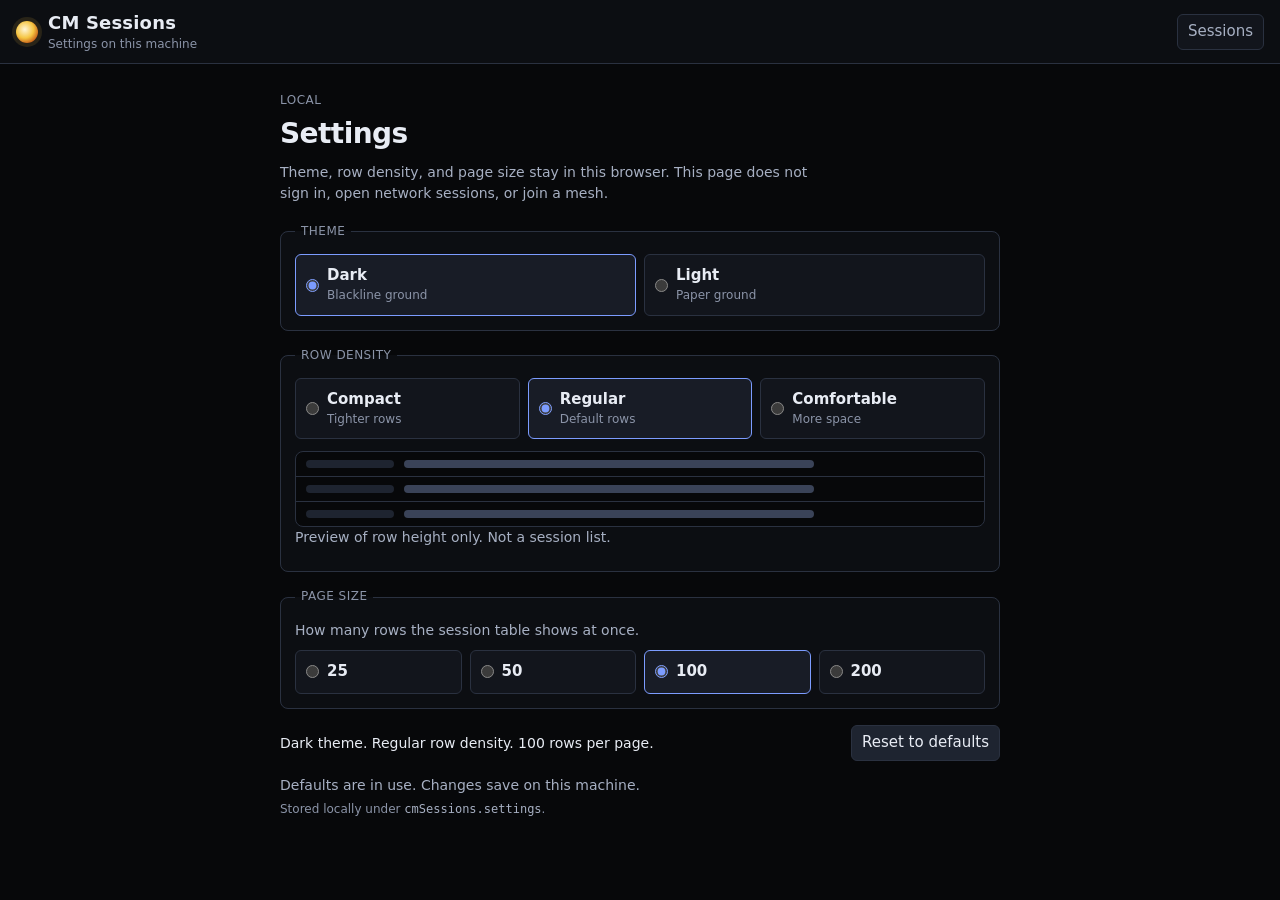
<file: ui/settings.html>
<!DOCTYPE html>
<html lang="en" data-theme="dark" data-density="regular" data-page-size="100">
<head>
  <meta charset="utf-8">
  <meta name="viewport" content="width=device-width, initial-scale=1">
  <title>CM Sessions — Settings</title>
  <script src="settings.js"></script>
  <link rel="stylesheet" href="settings.css">
</head>
<body>
  <div class="app">
    <header class="top">
      <div class="brand">
        <span class="mark" aria-hidden="true"></span>
        <div class="brand-block">
          <strong>CM Sessions</strong>
          <span>Settings on this machine</span>
        </div>
      </div>
      <a class="back" href="index.html" aria-label="Back to sessions">Sessions</a>
    </header>

    <main class="sheet-page" aria-labelledby="settings-title">
      <p class="kicker">Local</p>
      <h1 id="settings-title">Settings</h1>
      <p class="lede">Theme, row density, and page size stay in this browser. This page does not sign in, open network sessions, or join a mesh.</p>

      <form id="settings-form" autocomplete="off">
        <fieldset>
          <legend>Theme</legend>
          <div class="choices" role="radiogroup" aria-label="Theme">
            <label class="choice" for="theme-dark">
              <input type="radio" id="theme-dark" name="theme" value="dark">
              <span>Dark</span>
              <small>Blackline ground</small>
            </label>
            <label class="choice" for="theme-light">
              <input type="radio" id="theme-light" name="theme" value="light">
              <span>Light</span>
              <small>Paper ground</small>
            </label>
          </div>
        </fieldset>

        <fieldset aria-describedby="density-hint">
          <legend>Row density</legend>
          <div class="choices" role="radiogroup" aria-label="Row density">
            <label class="choice" for="density-compact">
              <input type="radio" id="density-compact" name="rowDensity" value="compact">
              <span>Compact</span>
              <small>Tighter rows</small>
            </label>
            <label class="choice" for="density-regular">
              <input type="radio" id="density-regular" name="rowDensity" value="regular">
              <span>Regular</span>
              <small>Default rows</small>
            </label>
            <label class="choice" for="density-comfortable">
              <input type="radio" id="density-comfortable" name="rowDensity" value="comfortable">
              <span>Comfortable</span>
              <small>More space</small>
            </label>
          </div>
          <div class="preview" aria-hidden="true">
            <div class="preview-row"><i></i><b></b></div>
            <div class="preview-row"><i></i><b></b></div>
            <div class="preview-row"><i></i><b></b></div>
          </div>
          <p class="hint" id="density-hint">Preview of row height only. Not a session list.</p>
        </fieldset>

        <fieldset aria-describedby="page-size-hint">
          <legend>Page size</legend>
          <p class="hint" id="page-size-hint">How many rows the session table shows at once.</p>
          <div class="choices sizes" role="radiogroup" aria-label="Page size">
            <label class="choice size" for="page-size-25">
              <input type="radio" id="page-size-25" name="pageSize" value="25">
              <span>25</span>
            </label>
            <label class="choice size" for="page-size-50">
              <input type="radio" id="page-size-50" name="pageSize" value="50">
              <span>50</span>
            </label>
            <label class="choice size" for="page-size-100">
              <input type="radio" id="page-size-100" name="pageSize" value="100">
              <span>100</span>
            </label>
            <label class="choice size" for="page-size-200">
              <input type="radio" id="page-size-200" name="pageSize" value="200">
              <span>200</span>
            </label>
          </div>
        </fieldset>

        <div class="actions">
          <p id="page-readout" class="readout" aria-live="polite" aria-atomic="true"></p>
          <button type="button" id="reset-settings" aria-label="Reset to defaults on this machine">Reset to defaults</button>
        </div>
      </form>

      <p id="status" class="status" role="status"></p>
      <p class="foot-note">Stored locally under <code>cmSessions.settings</code>.</p>
    </main>
  </div>
</body>
</html>
</file>
<file: ui/settings.css>
/* CM Sessions settings. Same blackline ground as the sheet UI. */
:root,
html[data-theme="dark"] {
  color-scheme: dark;
  --bg-0: #07080A;
  --bg-1: #0C0E12;
  --bg-2: #12151C;
  --bg-3: #181C26;
  --bg-4: #1E2430;
  --line: #2A3140;
  --line-strong: #3A4358;
  --ink-1: #E8ECF4;
  --ink-2: #A7B0C3;
  --ink-3: #8B94A8;
  --accent: #7C9CFF;
  --font-ui: Inter, ui-sans-serif, system-ui, "Segoe UI", sans-serif;
  --font-mono: ui-monospace, "Cascadia Mono", Consolas, monospace;
  --row-pad-y: 8px;
  --row-pad-x: 10px;
  --row-bar: 8px;
}

html[data-theme="light"] {
  color-scheme: light;
  --bg-0: #F4F6FA;
  --bg-1: #FFFFFF;
  --bg-2: #EEF1F6;
  --bg-3: #E4E8F0;
  --bg-4: #D8DEE9;
  --line: #C5CDDB;
  --line-strong: #8E99AE;
  --ink-1: #141820;
  --ink-2: #3A4354;
  --ink-3: #5C6578;
  --accent: #3451D1;
}

html[data-density="compact"] {
  --row-pad-y: 4px;
  --row-pad-x: 8px;
  --row-bar: 6px;
}

html[data-density="regular"] {
  --row-pad-y: 8px;
  --row-pad-x: 10px;
  --row-bar: 8px;
}

html[data-density="comfortable"] {
  --row-pad-y: 14px;
  --row-pad-x: 12px;
  --row-bar: 10px;
}

* { box-sizing: border-box; }

html, body { height: 100%; }

body {
  margin: 0;
  background: var(--bg-0);
  color: var(--ink-1);
  font: 15px/1.45 var(--font-ui);
}

button, input { font: inherit; color: inherit; }

button {
  background: var(--bg-4);
  border: 1px solid var(--line);
  border-radius: 6px;
  padding: 6px 10px;
  cursor: pointer;
}

button:hover { border-color: var(--line-strong); }

button:focus-visible,
input:focus-visible,
select:focus-visible,
textarea:focus-visible,
a:focus-visible,
[tabindex]:focus-visible {
  outline: 2px solid var(--accent);
  outline-offset: 2px;
}

button:disabled {
  color: var(--ink-3);
  opacity: 1;
  cursor: default;
}

.app {
  min-height: 100vh;
  display: flex;
  flex-direction: column;
}

.top {
  display: flex;
  align-items: center;
  justify-content: space-between;
  gap: 12px;
  padding: 10px 16px;
  background: var(--bg-1);
  border-bottom: 1px solid var(--line);
}

.brand { display: flex; align-items: center; gap: 10px; min-width: 0; }

.mark {
  width: 22px;
  height: 22px;
  border-radius: 50%;
  flex: none;
  background: radial-gradient(circle at 40% 38%, #FFF6D8, #F5C542 46%, #C45A16 78%);
  box-shadow: 0 0 0 4px rgba(245, 197, 66, 0.12);
}

.brand-block { display: flex; flex-direction: column; min-width: 0; }
.brand-block strong { font-size: 18px; letter-spacing: 0.01em; }
.brand-block span { color: var(--ink-3); font-size: 12px; }

.back {
  color: var(--ink-2);
  text-decoration: none;
  border: 1px solid var(--line);
  background: var(--bg-2);
  border-radius: 6px;
  padding: 6px 10px;
}

.back:hover { border-color: var(--line-strong); color: var(--ink-1); }

.sheet-page {
  width: min(760px, 100%);
  margin: 0 auto;
  padding: 28px 20px 48px;
}

.kicker {
  margin: 0;
  color: var(--ink-3);
  font-size: 12px;
  text-transform: uppercase;
  letter-spacing: 0.04em;
}

h1 { margin: 4px 0 8px; font-size: 28px; letter-spacing: -0.02em; }

.lede, .hint, .foot-note, .status, .readout {
  color: var(--ink-2);
  font-size: 14px;
}

.lede { margin: 0 0 20px; max-width: 62ch; }

fieldset {
  margin: 0 0 16px;
  padding: 14px;
  border: 1px solid var(--line);
  border-radius: 8px;
  background: var(--bg-1);
}

legend {
  padding: 0 6px;
  color: var(--ink-3);
  font-size: 12px;
  text-transform: uppercase;
  letter-spacing: 0.04em;
}

.hint { margin: 0 0 10px; }

.choices {
  display: grid;
  grid-template-columns: repeat(auto-fit, minmax(160px, 1fr));
  gap: 8px;
}

.choices.sizes { grid-template-columns: repeat(4, minmax(0, 1fr)); }

.choice {
  display: grid;
  grid-template-columns: auto 1fr;
  grid-template-rows: auto auto;
  column-gap: 8px;
  align-items: center;
  margin: 0;
  padding: 10px;
  border: 1px solid var(--line);
  border-radius: 6px;
  background: var(--bg-2);
  cursor: pointer;
}

.choice input { grid-row: 1 / span 2; margin: 0; accent-color: var(--accent); }
.choice span { font-weight: 600; }
.choice small { grid-column: 2; color: var(--ink-3); font-size: 12px; }

.choice:has(input:checked) {
  border-color: var(--accent);
  background: var(--bg-3);
}

.choice:focus-within {
  outline: 2px solid var(--accent);
  outline-offset: 2px;
}

.choice.size { grid-template-rows: auto; justify-items: start; }
.choice.size input { grid-row: auto; }
.choice.size span { font-variant-numeric: tabular-nums; }

.preview {
  margin-top: 12px;
  border: 1px solid var(--line);
  border-radius: 8px;
  background: var(--bg-0);
  overflow: hidden;
}

.preview-row {
  display: grid;
  grid-template-columns: 88px 1fr;
  gap: 10px;
  align-items: center;
  padding: var(--row-pad-y) var(--row-pad-x);
  border-bottom: 1px solid var(--line);
}

.preview-row:last-child { border-bottom: 0; }

.preview-row i,
.preview-row b {
  display: block;
  height: var(--row-bar);
  border-radius: 99px;
  background: var(--bg-4);
}

.preview-row b { width: 72%; background: var(--line-strong); }

.actions {
  display: flex;
  flex-wrap: wrap;
  align-items: center;
  justify-content: space-between;
  gap: 12px;
}

.readout { margin: 0; color: var(--ink-1); }

.status { min-height: 1.4em; margin: 14px 0 0; }

.foot-note { margin: 6px 0 0; font-size: 12px; color: var(--ink-3); }

code {
  font-family: var(--font-mono);
  font-size: 12px;
  color: var(--ink-2);
}

@media (max-width: 640px) {
  .choices.sizes { grid-template-columns: repeat(2, minmax(0, 1fr)); }
  h1 { font-size: 24px; }
}

@media (prefers-reduced-motion: reduce) {
  * { scroll-behavior: auto; }
}
</file>
